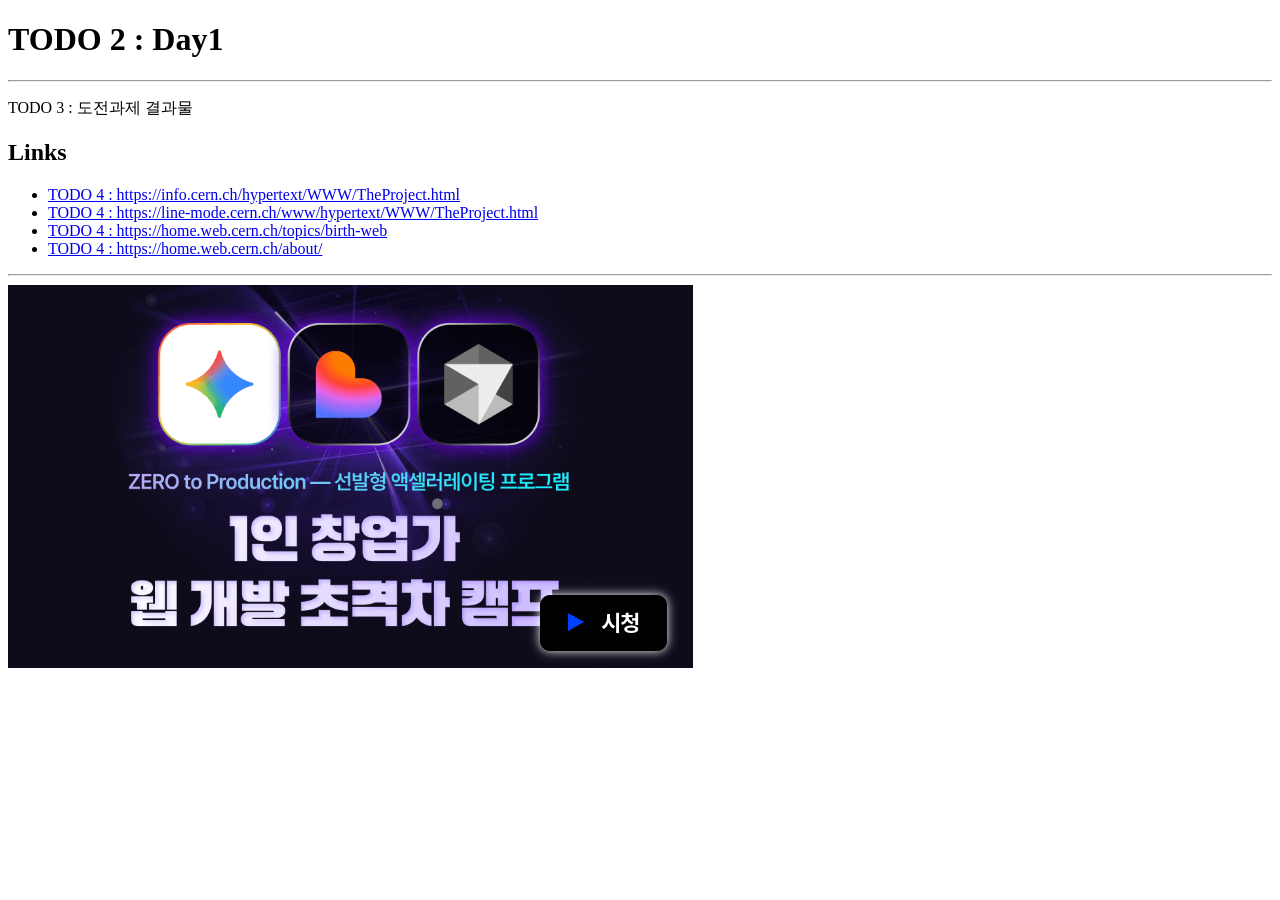
<file: day01/index.html>
<!DOCTYPE html>
<html lang="en">
  <head>
    <meta charset="UTF-8" />
    <title>TODO 1 : 도전과제</title>
  </head>
  <body>
    <h1>TODO 2 : Day1 </h1>
    <hr />

    <p>TODO 3 : 도전과제 결과물</p>

    <h2>Links</h2>
    <ul>
      <li><a href="#">TODO 4 : https://info.cern.ch/hypertext/WWW/TheProject.html</a></li>
      <li><a href="#">TODO 4 : https://line-mode.cern.ch/www/hypertext/WWW/TheProject.html</a></li>
      <li><a href="#">TODO 4 : https://home.web.cern.ch/topics/birth-web</a></li>
      <li><a href="#">TODO 4 : https://home.web.cern.ch/about/</a></li>
    </ul>

    <hr />

    <img src="../img/img.png" alt="TODO 6 : 이미지 설명" />
  </body>
</html>
</file>
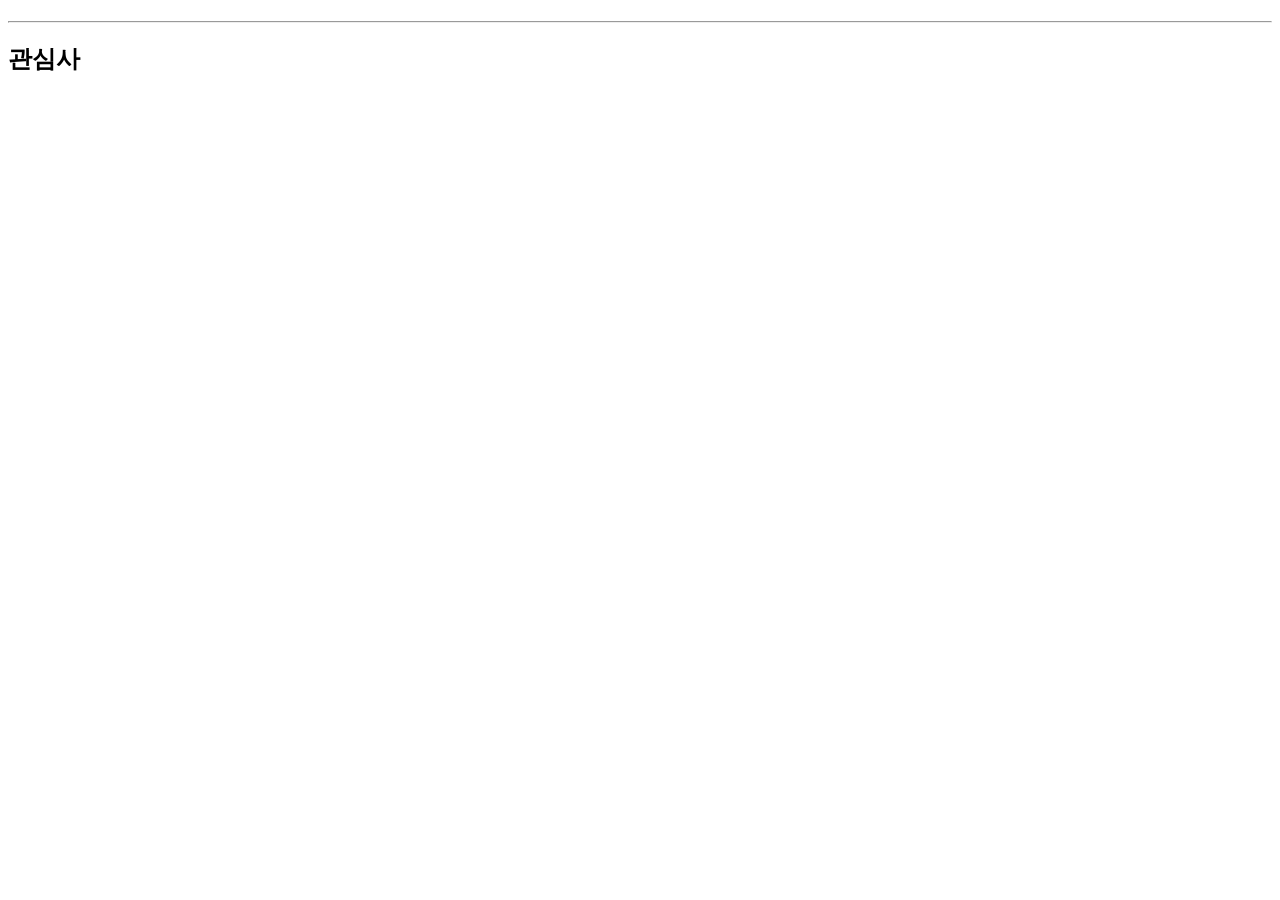
<file: day01/first2.html>
<!DOCTYPE html>
<html lang="ko">
    <head>
        <meta charset="UTF-8" />
        <title> 자기소개 </title>
    </head>
    <body>
        <h1>  </h1>
        <hr>
        <p>    </p>

        <h2> 관심사 </h2>
        <ul></ul>
    </body>
</html>
</file>
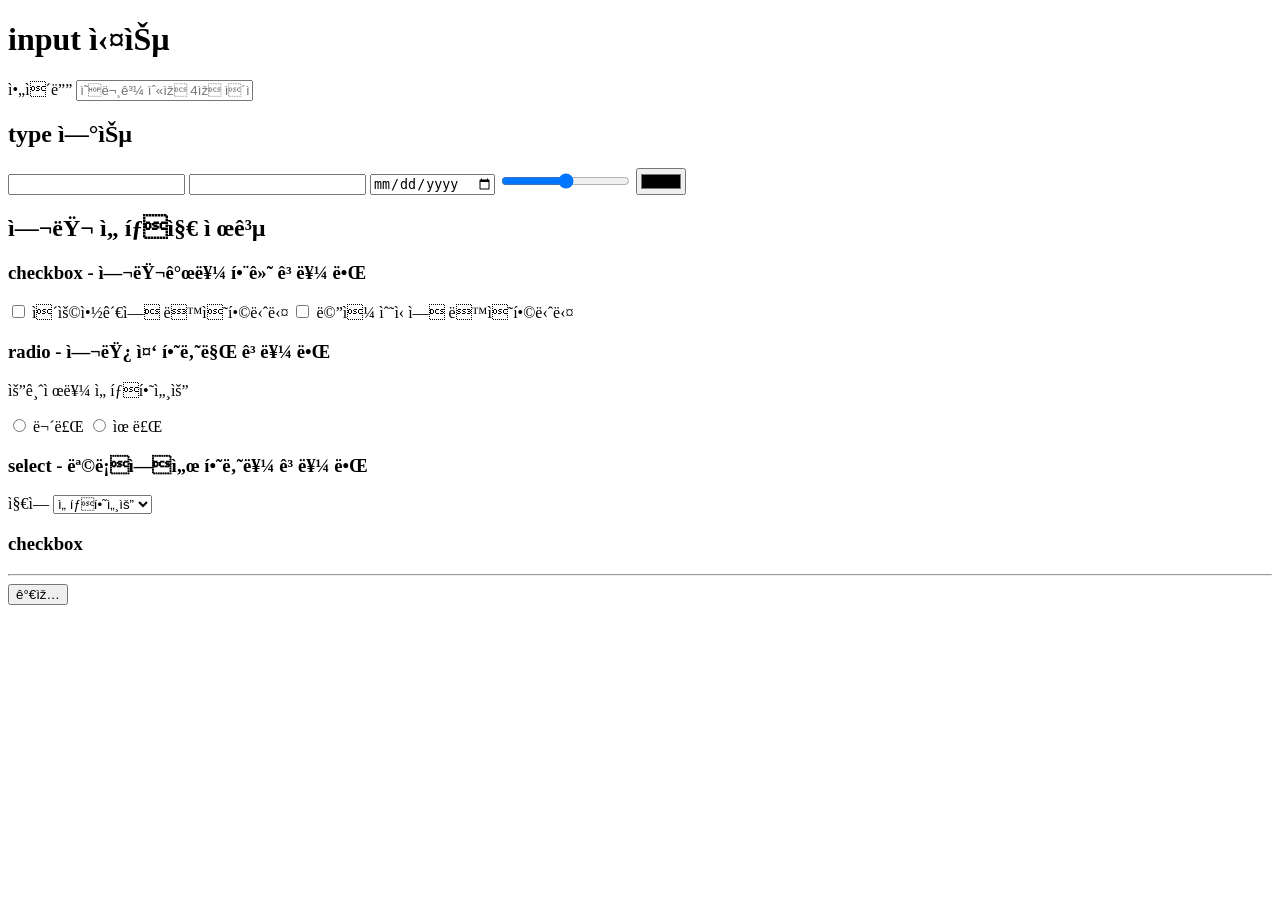
<file: day02/input.html>
<!doctype html>
<html lang="ko">
    <head>
        <meta charset="UTP-8">
        <title>input</title>
    </head>
    <body>
        <h1>input 실습</h1>
        <form action="/signup" method="post">
            <label for="userid">아이디</label>
            <input 
            type="text"
            id="userid"
            name="userid"
            placeholder="영문과 숫자 4자 이상"
            />
            <div>
                <h2>type 연습</h2>
                <input type="email" name="user-email" />
                <input type="number" name="age" />
                <input type="date" name="birth" />
                <input type="range" name="slider" />
                <input type="color" name="user-color" />
            </div>
            <div>
                <h2>여러 선택지 제공</h2>
                <div>
                    <h3>checkbox - 여러개를 함께 고를 때</h3>
                    <input type="checkbox" id="tos" name="agree" value="tos" />
                    <label for="tos">이용약관에 동의합니다</label>
                    <input type="checkbox" id="mail" name="mail" value="yes" />
                    <label for="mail">메일 수신에 동의합니다</label>
                </div>
                <div>
                    <h3>radio - 여럿 중 하나만 고를 때</h3>
                    <p>요금제를 선택하세요</p>
                    <input type="radio" id="free" name="plan" value="free" ?>
                    <label for="free">무료</label>
                    <input type="radio" id="pro" name="plan" value="pro" />
                    <label for="pro">유료</label>
                </div>
                <div>
                    <h3>select - 목록에서 하나를 고를 때</h3>
                    <label for="city">지역</label>
                    <select id="sity" name="city">
                        <option value="">선택하세요</option>
                        <option value="seoul">서울</option>
                        <option value="busan">부산</option>
                    </select>
                </div>
                <div>
                    <h3>checkbox</h3>
                </div>
            </div>
            <hr />
            <button type="submit">가입</button>
        </form>
    </body>  
</html>
</file>
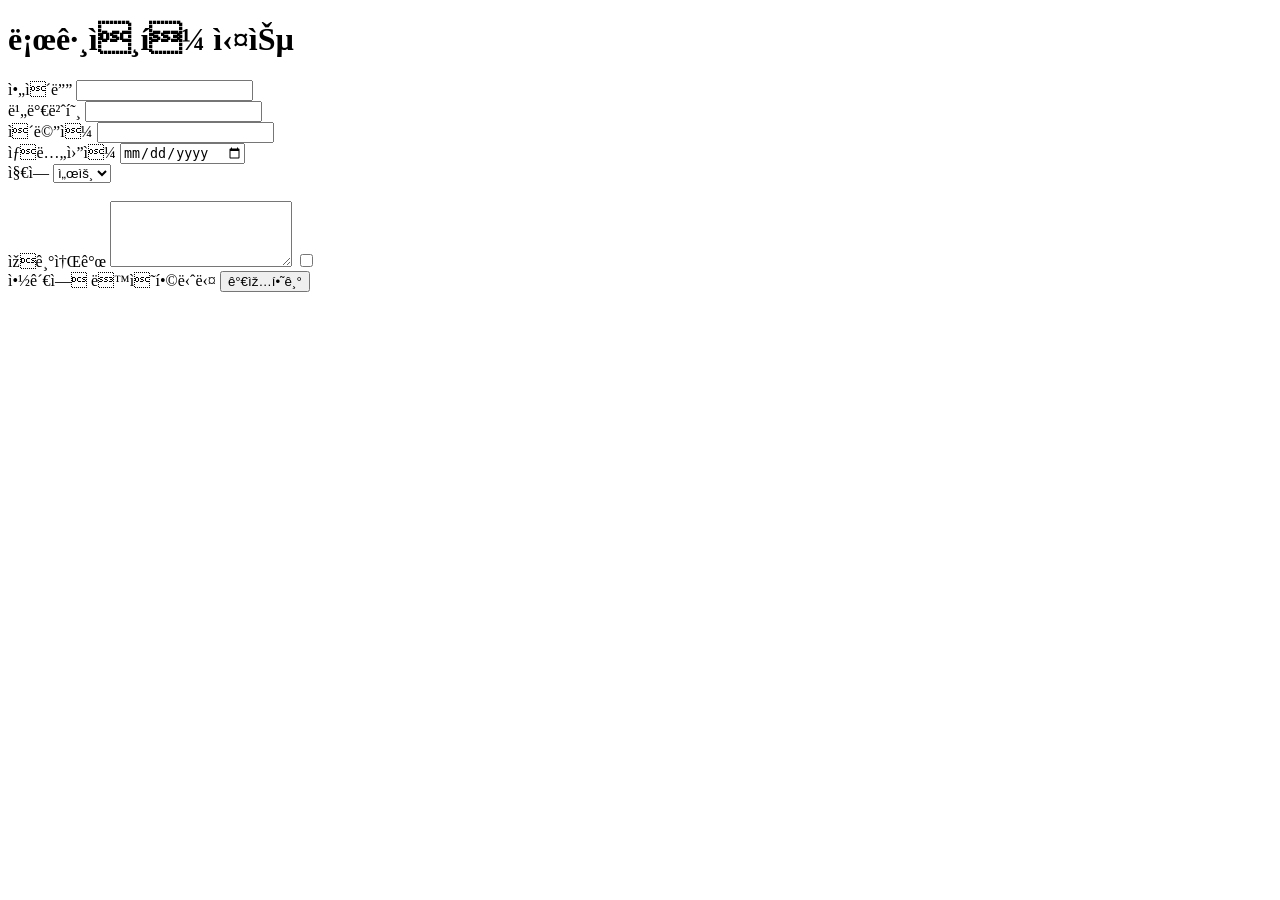
<file: day02/signup.html>
<!doctype html>
<html lang="ko">
    <head>
        <meta charset="UTP-8">
        <title>day02 도전과제</title>
    </head>
    <body>
        <h1>로그인폼 실습</h1>
        <form action="/signup" method="post">
            <label for="userid">아이디</label>
            <input type="text" id="userid" name="userid" required>
            <br>
            <label for="pw">비밀번호</label>
            <input type="password" id="pw" name="pw" required>
            <br>
            <label for="email">이메일</label>
            <input type="email" id="email" name="email" required>
            <br>
            <label for="birth">생년월일</label>
            <input type="date" id="birth" name="birth">

            <br>

            <div>
                <label for="city">지역</label>
                <select id="city" name="city">
                <option value="seoul">서울</option>
                <option value="busan">부산</option>
                </select>
            </div>

            <br> 

            <div>
                <label for="intro">자기소개</label>
                <textarea id="intro" name="intro" rows="4"></textarea>
                <input type="checkbox" id="agree" name="agree" required>
            <div>
            <div>        
                <label for="agree">약관에 동의합니다</label>
                <button type="submit">가입하기</button>
            </div>
        </form>
    </body>  
</html>
</file>
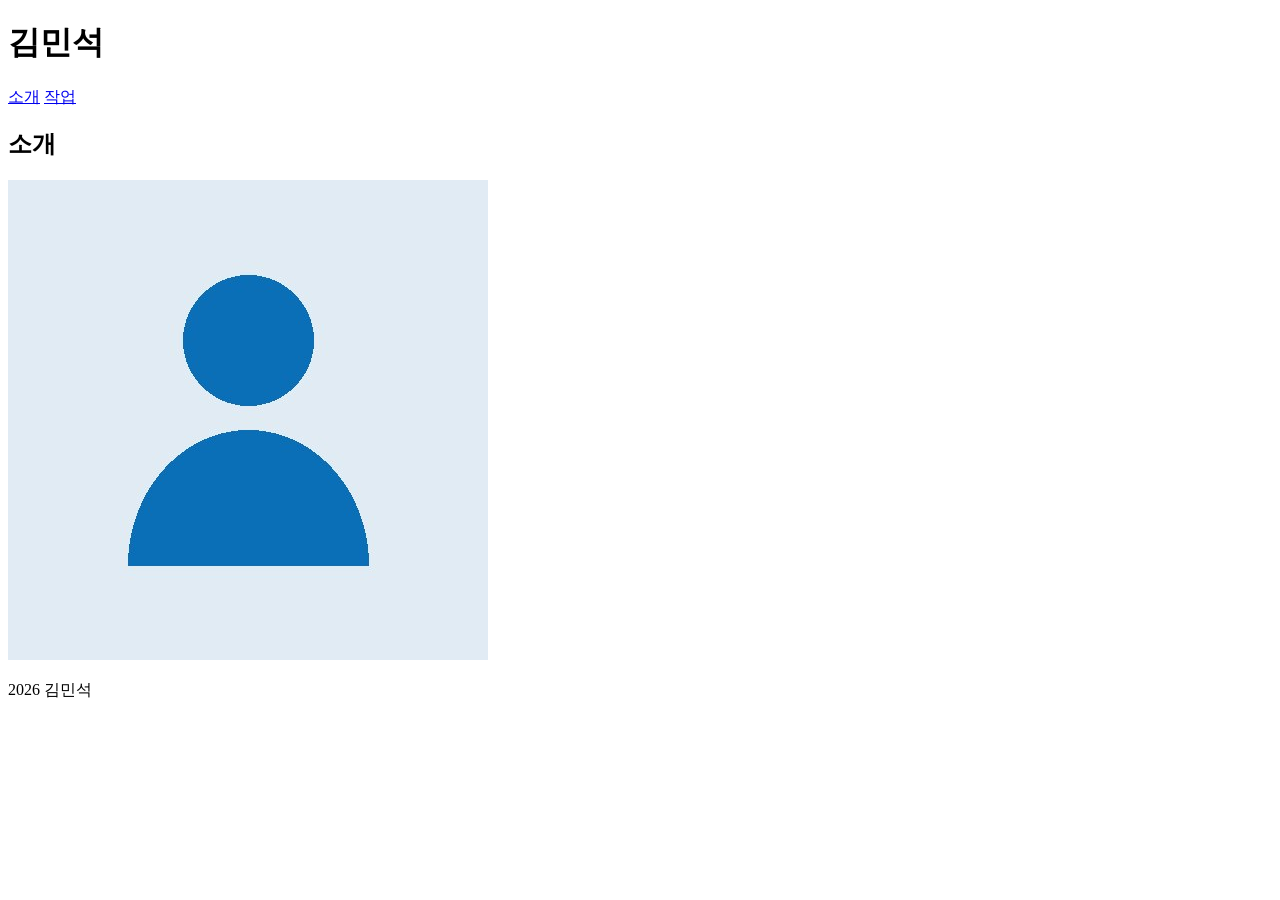
<file: day03/about-me.html>
<!DOCTYPE html>
<html lang="ko">
    <head>
        <meta charset="UTF-8" />
        <title>About me</title>
    </head>
    <body>
        <header>
            <h1>김민석</h1>
            <nav>
                <a href="#intro">소개</a>
                <a href="#work">작업</a>
            </nav>    
        </header>
        <main>
            <section id="intro">
                <h2>소개</h2>
                <img src="me.jpg" alt="프로필 사진" />
            </section>
        </main>
        <footer>
            <p>2026 김민석</p>
        </footer>
    </body>
</html>
</file>
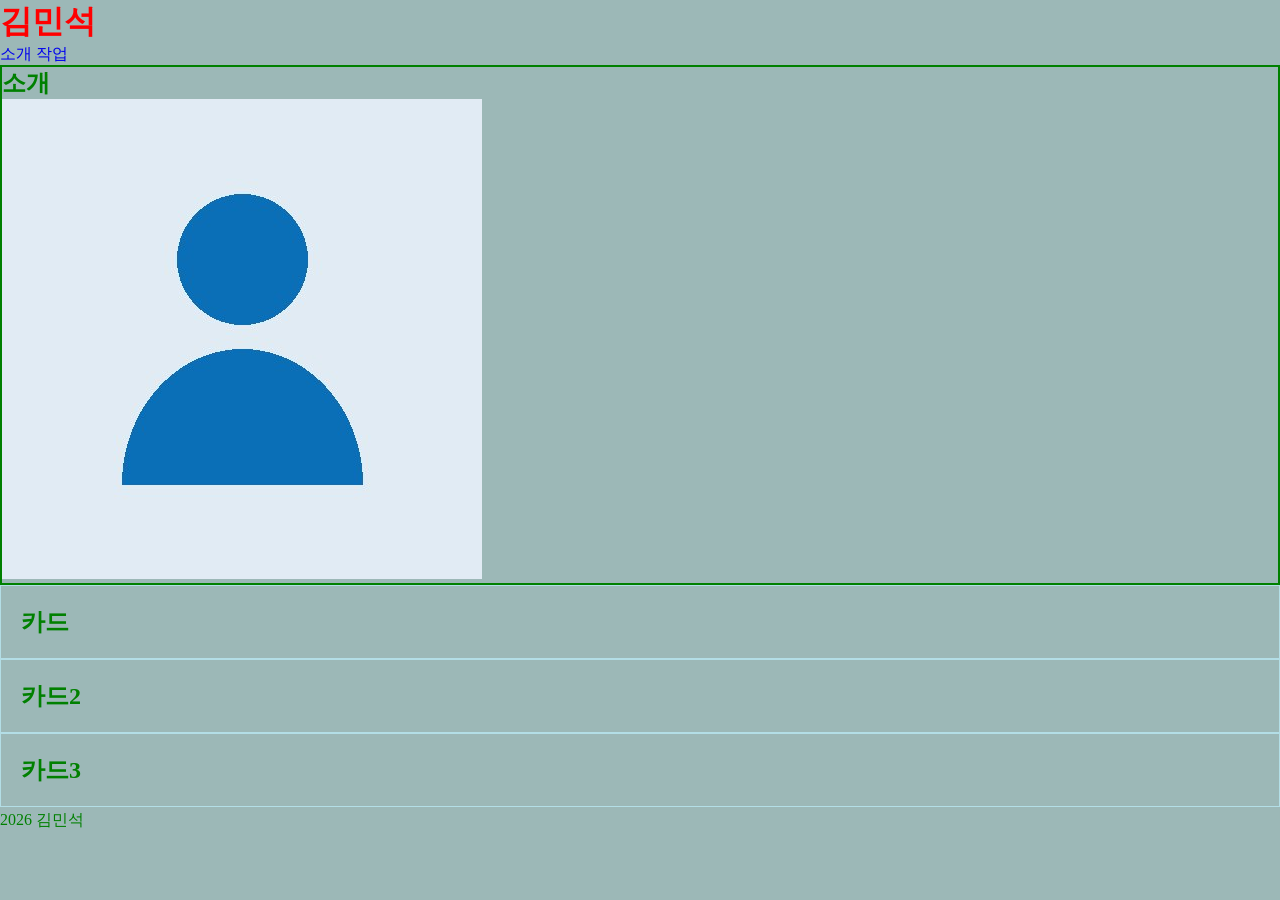
<file: day04/about-me.html>
<!DOCTYPE html>
<html lang="ko">
    <head>
        <meta charset="UTF-8" />
        <title>About me</title>
        <!-- html 주석 : 스타일시트 연결-->
        <link rel="stylesheet" href="style.css" />
    </head>
    <body>
        <header>
            <h1 id="title" class="blue">김민석</h1>
            <nav>
                <a href="#intro">소개</a>
                <a href="#work">작업</a>
            </nav>    
        </header>
        <main>
            <section id="intro">
                <h2>소개</h2>
                <a href="https://goosepeak.kr">
                     <img src="me.jpg" alt="프로필 사진" />
                </a>
            </section>
            <article class="card">
                <h2>카드</h2>
            </article>
            <article class="card">
                <h2>카드2</h2>
            </article>
            <article class="card">
                <h2>카드3</h2>
            </article>
        </main>
        <footer>
            <p>2026 김민석</p>
        </footer>
    </body>
</html>
</file>
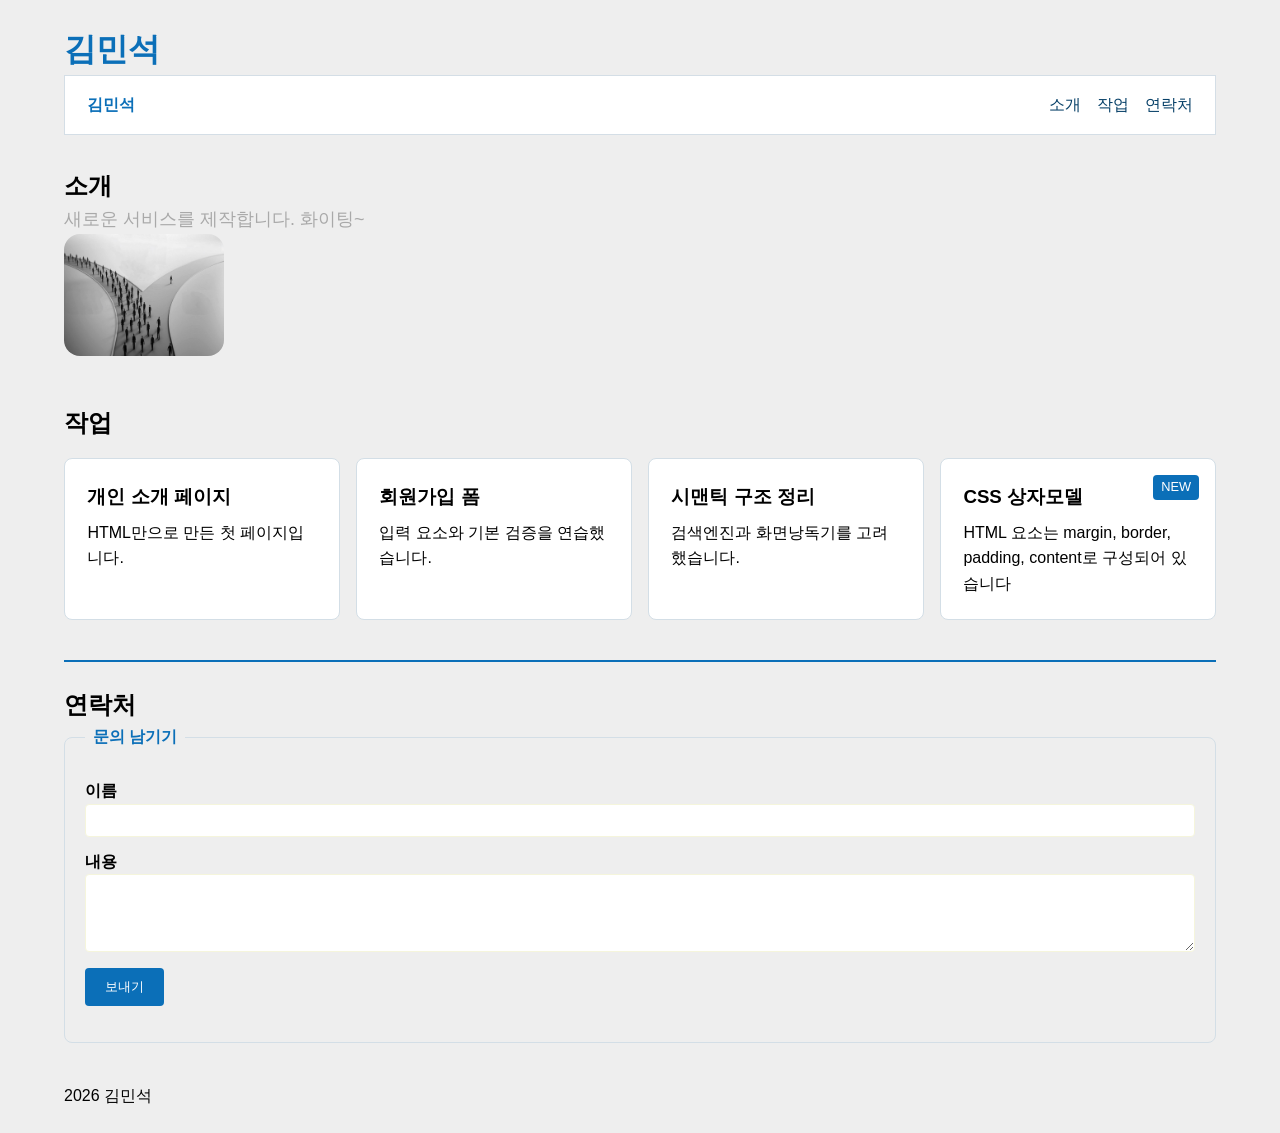
<file: day06/about-me.html>
<!doctype html>
<html lang="ko">
  <head>
    <meta charset="UTF-8" />
    <meta name="viewport" content="width=device-width, initial-scale=1" />
    <title>김민석</title>
    <link rel="stylesheet" href="style.css" />
  </head>
  <body>
    <header>
      <h1>김민석</h1>
      <nav class="nav">
        <span class="logo">김민석</span>
        <ul class="menu">
          <li><a href="#intro">소개</a></li>
          <li><a href="#work">작업</a></li>
          <li><a href="#contact">연락처</a></li>
        </ul>
      </nav>
    </header>

    <main>
      <section id="intro">
        <h2>소개</h2>
        <p class="lead">새로운 서비스를 제작합니다. 화이팅~</p>
        <img src="image.png" alt="김민석의 배경 사진" />
      </section>

      <section id="work">
        <h2>작업</h2>

        <div class="cards">
          <article class="card">
            <h3>개인 소개 페이지</h3>
            <p>HTML만으로 만든 첫 페이지입니다.</p>
          </article>

          <article class="card">
            <h3>회원가입 폼</h3>
            <p>입력 요소와 기본 검증을 연습했습니다.</p>
          </article>

          <article class="card">
            <h3>시맨틱 구조 정리</h3>
            <p>검색엔진과 화면낭독기를 고려했습니다.</p>
          </article>
          <article class="card">
            <span class="badge">NEW</span>
            <h3>CSS 상자모델</h3>
            <p>
              HTML 요소는 margin, border, padding, content로 구성되어 있습니다
            </p>
          </article>
        </div>
      </section>

      <section id="contact">
        <h2>연락처</h2>

        <form action="/contact" method="post">
          <fieldset>
            <legend>문의 남기기</legend>

            <label for="name">이름</label>
            <input type="text" id="name" name="name" required />

            <label for="message">내용</label>
            <textarea id="message" name="message" rows="4"></textarea>

            <button type="submit">보내기</button>
          </fieldset>
        </form>
      </section>
    </main>

    <footer>
      <p>2026 김민석</p>
    </footer>
  </body>
</html>
</file>
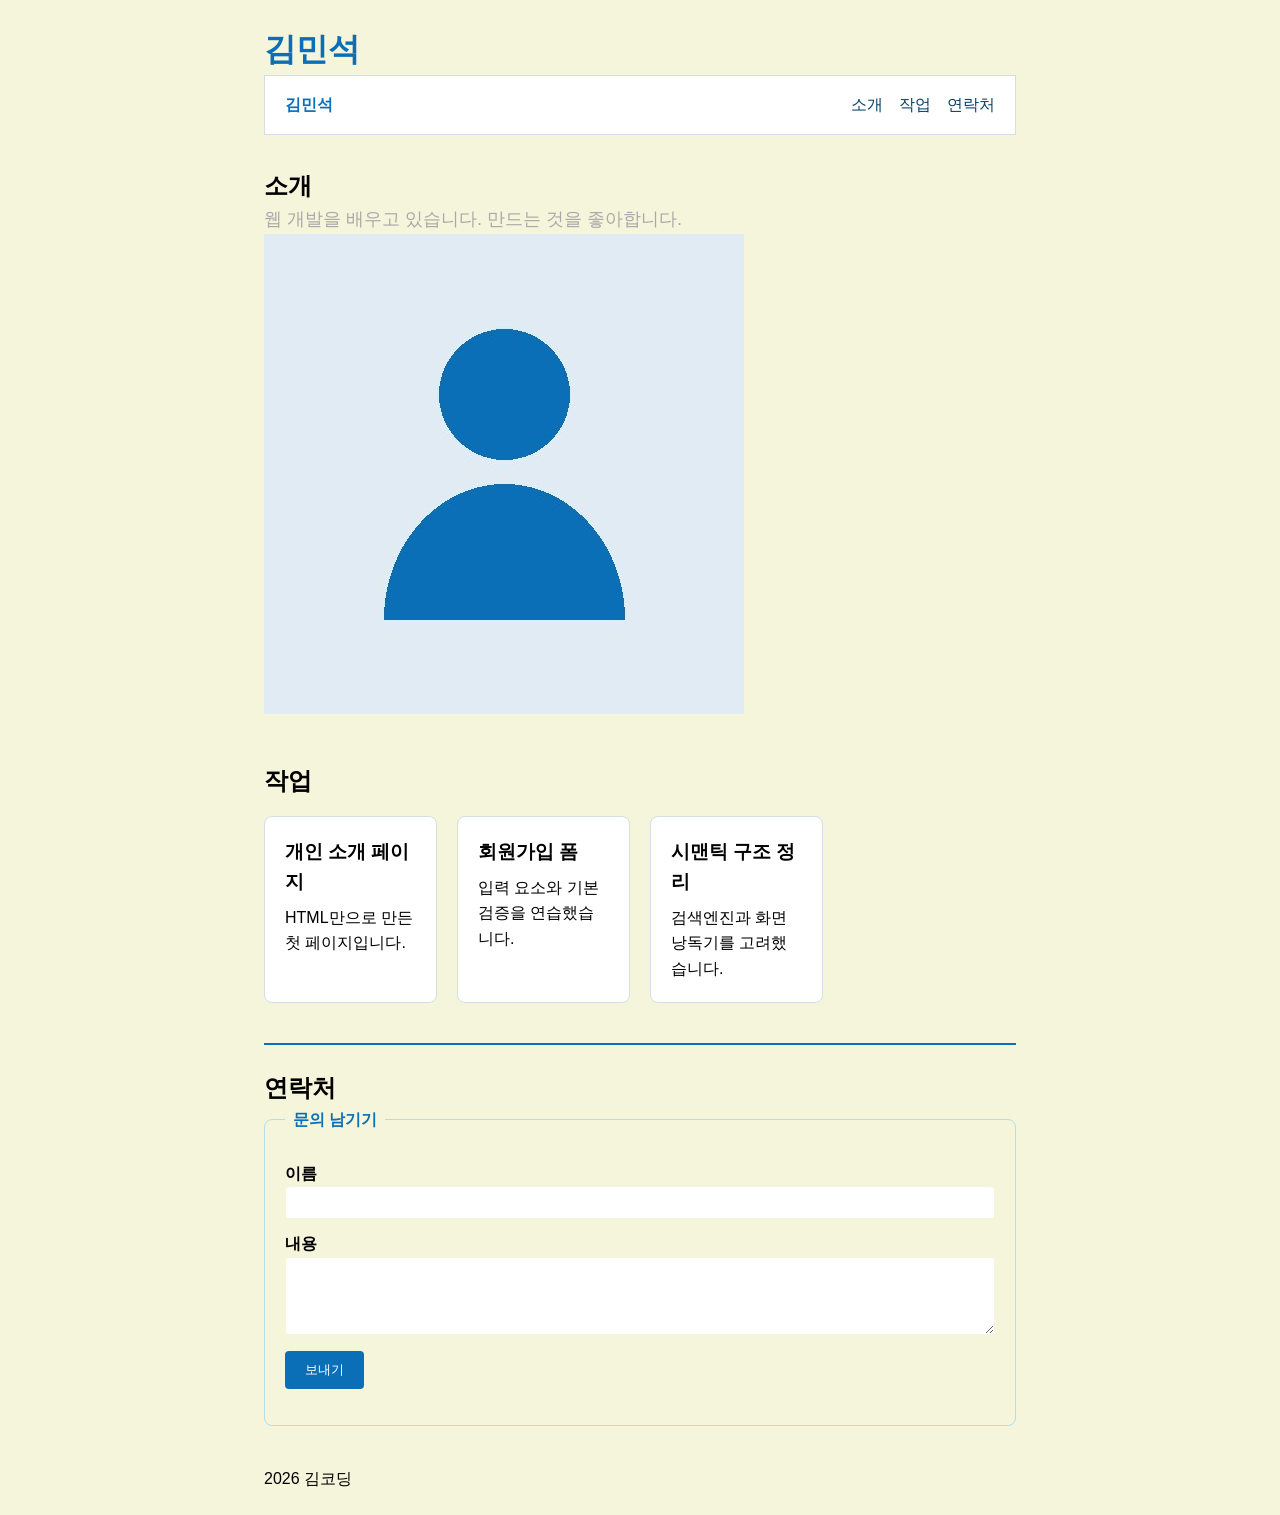
<file: day05/수업/about-me.html>
<!DOCTYPE html>
<html lang="ko">
  <head>
    <meta charset="UTF-8" />
    <meta name="viewport" content="width=device-width, initial-scale=1" />
    <title>김민석</title>
    <link rel="stylesheet" href="style.css">
  </head>
  <body>
    <header>
      <h1>김민석</h1>
      <nav class="nav">
        <span class="logo">김민석</span>
        <ul class="menu">
          <li><a href="#intro">소개</a></li>
          <li><a href="#work">작업</a></li>
          <li><a href="#contact">연락처</a></li>
        </ul>
      </nav>
    </header>

    <main>
      <section id="intro">
        <h2>소개</h2>
        <p class="lead">웹 개발을 배우고 있습니다. 만드는 것을 좋아합니다.</p>
        <img src="me.jpg" alt="김코딩의 프로필 사진">
      </section>

      <section id="work">
        <h2>작업</h2>

        <div class="cards">
          <article class="card">
            <h3>개인 소개 페이지</h3>
            <p>HTML만으로 만든 첫 페이지입니다.</p>
          </article>

          <article class="card">
            <h3>회원가입 폼</h3>
            <p>입력 요소와 기본 검증을 연습했습니다.</p>
          </article>

          <article class="card">
            <h3>시맨틱 구조 정리</h3>
            <p>검색엔진과 화면낭독기를 고려했습니다.</p>
          </article>
        </div>
      </section>

      <section id="contact">
        <h2>연락처</h2>

        <form action="/contact" method="post">
          <fieldset>
            <legend>문의 남기기</legend>

            <label for="name">이름</label>
            <input type="text" id="name" name="name" required>

            <label for="message">내용</label>
            <textarea id="message" name="message" rows="4"></textarea>

            <button type="submit">보내기</button>
          </fieldset>
        </form>
      </section>
    </main>

    <footer>
      <p>2026 김코딩</p>
    </footer>
  </body>
</html>
</file>
<file: day04/style.css>
/* * : 요소의 기본 여백 없애기 */
* {
    margin: 0;
    padding: 0;
}
/* body의 배경색 변경 */
body {
    background-color: #9cb8b7;
    color: green;
}
/* h1태그의 글씨색 변경 */
h1 {
    color: black;
}
.blue {
    color: blue;
}
#title {
    color: red;
}
p {
    line-height: 1.6;
}
/* class="card"가 붙은 요소 */
.card {
    border: 1px solid #b3dee6;
    padding: 20px;
}
/* nav 바로 아래 a 태그만 */
nav > a {
    text-decoration: none;
}
/* 링크에 마우스를 올렸을 때 */
a :hover {
    color: #0b6db8;
}
#intro {
    border: 2px solid;
}
</file>
<file: day06/style.css>
* {
  box-sizing: border-box;
  margin: 0;
  padding: 0;
}

body {
  background-color: #eeeeee;
  color: black;
  font-family: sans-serif;
  line-height: 1.6;
  padding: 24px;
}

h1 {
  color: #0b6fb8;
}

img {
  width: 10rem;
  height: auto;
  border-radius: 1rem;
}

.nav {
  display: flex;
  flex-direction: column;
  justify-content: space-between;
  align-items: center;
  padding: 1rem 1.4rem;
  background-color: #fff;
  border: 1px solid #d4dee6;
  margin-bottom: 2rem;
}

.logo {
  font-weight: bold;
  color: #0b6fb8;
}

.menu {
  display: flex;
  gap: 16px;
  list-style: none;
}

.menu a {
  text-decoration: none;
  color: #074068;
}

.menu a:hover {
  color: #0b6fb8;
}

.cards {
  display: grid;
  grid-template-columns: 1fr;
  gap: 1rem;
  margin-top: 16px;
}

.card {
  position: relative;
  max-width: 400px;
  padding: 1.4rem;
  background-color: #ffffff;
  border: 1px solid #d3dee6;
  border-radius: 8px;
}

.badge {
  position: absolute;
  top: 1rem;
  right: 1rem;
  padding: 2px 8px;
  border-radius: 4px;
  background-color: #0b6fb8;
  color: #ffffff;
  font-size: 0.8rem;
}

.card h3 {
  margin-bottom: 8px;
}

section {
  margin: 0 0 40px 0;
}

form label {
  display: block;
  margin-top: 12px;
  font-weight: bold;
}

form input,
form textarea {
  display: block;
  width: 100%;
  padding: 8px;
  border: 1px solid beige;
  border-radius: 4px;
}

form button {
  display: inline-block;
  margin: 16px 0px;
  padding: 10px 20px;
  border: none;
  border-radius: 4px;
  background-color: #0b6fb8;
  color: #fff;
  cursor: pointer;
}

fieldset {
  border: 1px solid #d3dee6;
  border-radius: 8px;
  padding: 16px 20px 20px;
}

legend {
  padding: 0 8px;
  color: #0b6fb8;
  font-weight: bold;
}

.lead {
  font-size: 18px;
  color: darkgray;
}

#contact {
  border-top: 2px solid #0b6fb8;
  padding-top: 24px;
}

@media (min-width: 480px) {
  .nav {
    flex-direction: row;
  }
  .cards {
    grid-template-columns: 1fr 1fr;
  }
}

@media (min-width: 768px) {
  .cards {
    grid-template-columns: 1fr 1fr 1fr;
  }
}

@media (min-width: 1024px) {
  body {
    width: 1200px;
    margin: auto;
  }
  .cards {
    grid-template-columns: 1fr 1fr 1fr 1fr;
  }
}
</file>
<file: day05/수업/style.css>
* {
    box-sizing: border-box;
    margin: 0;
    padding: 0;
}

body {
    background-color: beige;
    color: black;
    font-family: sans-serif;
    line-height: 1.6;
    padding: 24px;
    width: 800px;
    margin: auto;
}

h1 {
    color: #0b6fb8;
}



section {
    margin: 0 0 40px 0;


}

.nav {
    display: flex;
    justify-content: space-between;
    align-items: center;
    padding: 16px 20px;
    background-color: #fff;
    border: 1px solid #d4dee6;
    margin-bottom: 32px;
}

.logo {
    font-weight: bold;
    color: #0b6fb8;
}

.menu {
    display: flex;
    gap: 16px;
    list-style: none;
}

.menu a {
    text-decoration: none;
    color: #074068;
}

.menu a:hover {
    color: #0b6fb8;
}

.cards {
    display: grid;
    grid-template-columns: 1fr 1fr 1fr;
    gap: 20px;
    margin-top: 16px;
}

.card {
    padding: 20px;
    border: 1px solid #d4dee6;
    border-radius: 8px;
    background-color: #fff;
}

.card h3 {
    margin-bottom: 8px;
}


form label {
    display: block;
    margin-top: 12px;
    font-weight: bold;
}

form input,
form textarea {
    display: block;
    width: 100%;
    padding: 8px;
    border: 1px solid beige;
    border-radius: 4px;
}

form button {
    display: inline-block;
    margin: 16px 0px;
    padding: 10px 20px;
    border: none;
    border-radius: 4px;
    background-color: #0b6fb8;
    color: #fff;
    cursor: pointer;
}

fieldset {
    border: 1px solid #b3dee6;
    border-radius: 8px;
    padding: 16px 20px 20px;
}

legend {
    padding: 0 8px;
    color: #0b6fb8;
    font-weight: bold;
}

.lead {
    font-size: 18px;
    color: darkgray;
}

#contact {
    border-top: 2px solid #0b6fb8;
    padding-top: 24px;
}

cards {
  display: grid;
  grid-template-columns: 1fr; /* 기본은 한 열 */
  gap: 1rem;
}

@media (min-width: 480px) {
  .cards {
    grid-template-columns: 1fr 1fr; 
  }
}

@media (min-width: 768px) {
  .cards {
    grid-template-columns: 1fr 1fr 1fr; 
  }
}

@media (min-width: 1024px) {
  body {
    width: 1200px
    margin : auto
  }
} 

@media (min-width: 1024px) {
  .cards {
    grid-template-columns: 1fr 1fr 1fr 1fr; 
  }
}
</file>
